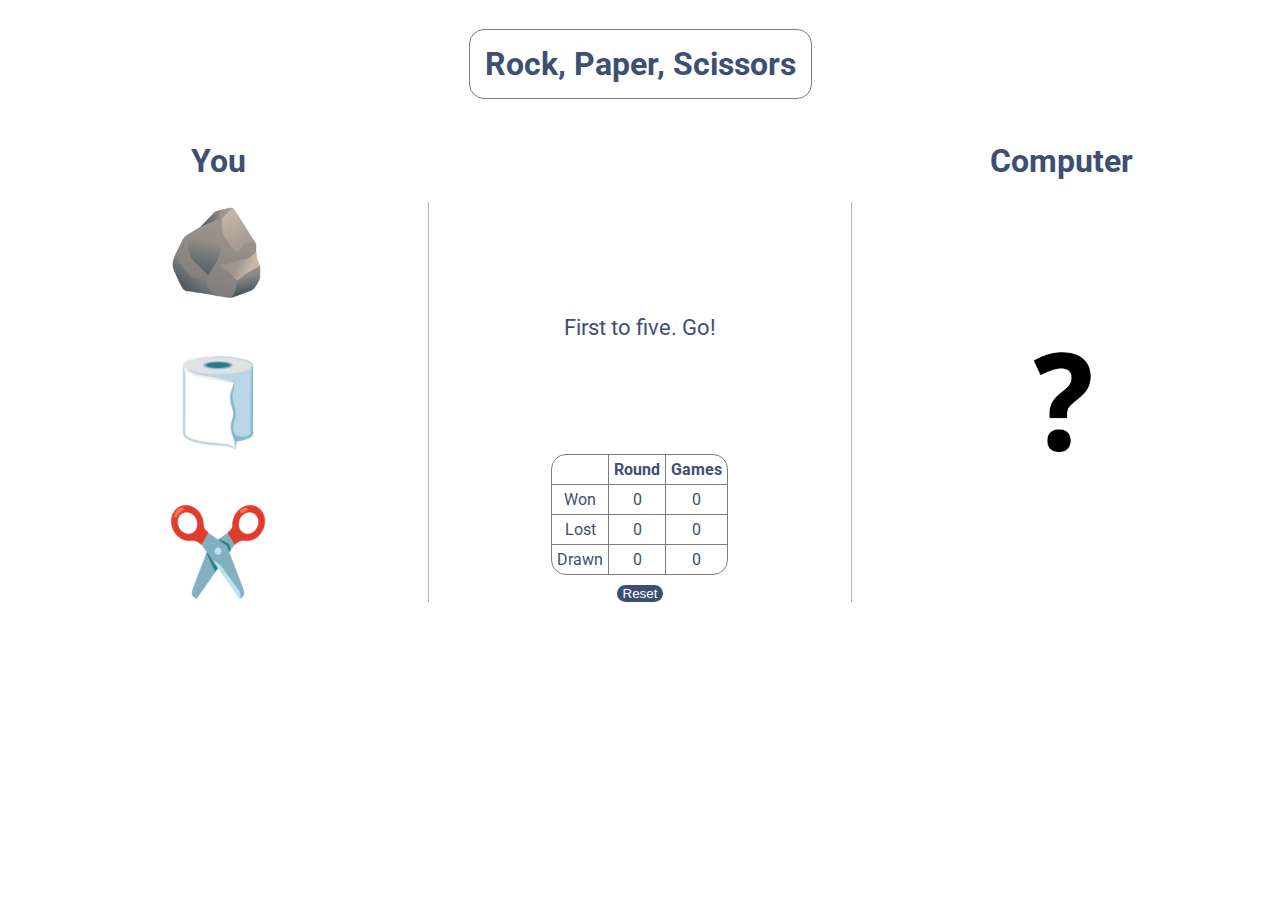
<file: index.html>
<!DOCTYPE html>
<html lang="en">
<head>
  <meta charset="UTF-8">
  <meta http-equiv="X-UA-Compatible" content="IE=edge">
  <meta name="viewport" content="width=device-width, initial-scale=1.0">
  <link rel="stylesheet" href="style.css">
  <link rel="preconnect" href="https://fonts.googleapis.com">
  <link rel="preconnect" href="https://fonts.gstatic.com" crossorigin>
  <link href="https://fonts.googleapis.com/css2?family=Roboto&display=swap" rel="stylesheet">
  <title>Rock Paper Scissors</title>
</head>

<body>
  <div class="container">
    <div class="header">
      <h1 id="title">Rock, Paper, Scissors</h1>
    </div>
    <div class="headers">
      <div class="header"><h1>You</h1></div>
      <div class="header"></div>
      <div class="header"><h1>Computer</h1></div>
    </div>
    <div class="arena">
      <div class="user">
        <input type="image" class="selectionBtns" id="rock" src="Images/rock.png" alt="rock"></input>
        <input type="image" class="selectionBtns" id="paper" src="Images/paper.png" alt="paper"></input>
        <input type="image" class="selectionBtns" id="scissors" src="Images/scissors.png" alt="scissors"></input>
      </div>
      <div class="scores">
        <div id="playOutcome" class="gameresult">First to five. Go!</div>
        <div class="scores scoreArea">
          <div id="scoreboard">
            <div class="tableWrapper">
              <table>
                <tr>
                  <th></th>
                  <th>Round</th>
                  <th>Games</th>
                </tr>
                <tr>
                  <td>Won</td>
                  <td id="rWins">0</td>
                  <td id ="gWins">0</td>
                </tr>
                <tr>
                  <td>Lost</td>
                  <td id="rLost">0</td>
                  <td id="gLost">0</td>
                </tr>
                <tr>
                  <td>Drawn</td>
                  <td id="rDrawn">0</td>
                  <td>0</td>
                </tr>
              </table>
            </div>
          </div>
          <div>
            <button id="resetBtn" onclick="reset()">Reset</button>
          </div>
      </div>
      </div>
      <div id="computerChoice" class="computer">
        <div id="computerIcon">
          <img src="Images/question.png" alt="questionMark" width="100px" height="100px">
        </div>
      </div>
    </div>
    </div>

  <!-- Script here -->
  <script src="rpsCode.js"></script>
  
</body>
</html>
</file>
<file: style.css>
body {
  background-color: white;
  font-family: 'Roboto', sans-serif;
  color: #3d5073;
}

.container {
  display: flex;
  flex-flow: column nowrap;
}

.header {
  display: flex;
  justify-content: center;
}

#title {
  padding: 15px;
  border: 1px solid #7b7b7b;
  border-radius: 15px;
}

.headers, .arena {
  display:grid;
  grid-auto-flow: column;
  grid-auto-columns: 1fr;
}

.user {
  display: flex;
  flex-direction: column;
  align-items: center;
  gap: 50px;
  border-right: 1px solid rgb(184, 184, 184)
}

.selectionBtns {
  height: 100px;
  width:100px;
  transition-property: all;
  transition-duration: 0.3s;
}

.selectionBtns:hover {
  transform: scale(1.15);
}

#computerIcon {
  height: 100px;
  width: 100px;
}

.scores {
  display: flex;
  flex-flow: column nowrap;
  justify-content: space-evenly;
  align-items: stretch;
}

.scoreArea {
  align-items: center;
}

.gameresult {
  font-size: 22px;
  display: flex;
  flex: 1 1 auto;
  align-items: center;
  justify-content: center;
}

#scoreboard {
  display:flex;
  align-items: center;
  justify-content: center;
  text-align: center;
}

.tableWrapper {
  overflow: auto;
  border-radius: 15px;
  border: 1px solid #7b7b7b;
}

table {
  width:100%;
  border-collapse: collapse;
  border-style: hidden;
}

th, td {
  padding: 5px;
  border: 1px solid #7b7b7b;
}

#resetBtn {
  margin-top: 10px;
  color:white;
  background-color: #3d5073;
  border-radius:15px;
  border: none;
  transition-property: all;
  transition-duration: 0.2s
}

#resetBtn:hover {
  transform: scale(1.25);
}

.computer {
  display: flex;
  align-items: center;
  justify-content: center;
  border-left: 1px solid rgb(184, 184, 184)
}
</file>
